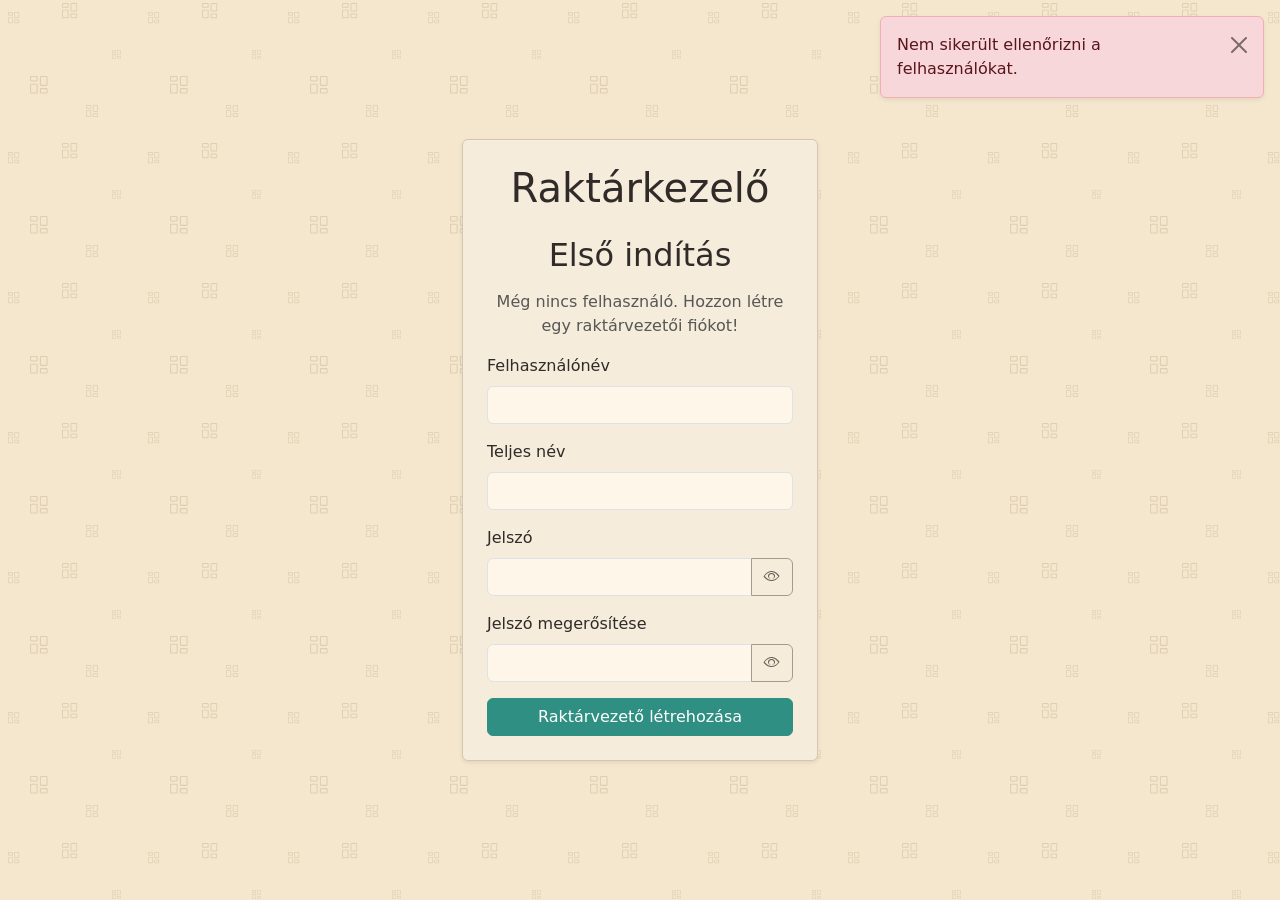
<file: Frontend/index.html>
<!DOCTYPE html>
<html lang="hu">

<head>
    <meta charset="UTF-8">
    <meta name="viewport" content="width=device-width, initial-scale=1.0">

    <title>Raktárkezelő</title>

    <link href="https://cdn.jsdelivr.net/npm/bootstrap@5.3.3/dist/css/bootstrap.min.css" rel="stylesheet">

    <link href="https://cdn.jsdelivr.net/npm/bootstrap-icons@1.11.3/font/bootstrap-icons.min.css" rel="stylesheet">

    <link rel="stylesheet" href="css/style.css">
</head>

<body class="bg-light">

    <div id="auth-section">

        <div class="container">
            <div class="row justify-content-center align-items-center min-vh-100">
                <div class="col-12 col-sm-8 col-md-6 col-lg-4">

                    <div class="card shadow-sm">
                        <div class="card-body p-4">

                            <h1 class="text-center mb-4">
                                Raktárkezelő
                            </h1>

                            <div id="register-section">

                                <h2 class="text-center mb-3">
                                    Első indítás
                                </h2>

                                <p class="text-center text-muted">
                                    Még nincs felhasználó. Hozzon létre egy raktárvezetői fiókot!
                                </p>

                                <form id="register-form">

                                    <div class="mb-3">
                                        <label for="register-username" class="form-label">
                                            Felhasználónév
                                        </label>

                                        <input type="text" class="form-control" id="register-username"
                                            autocomplete="username" required>
                                    </div>

                                    <div class="mb-3">
                                        <label for="register-fullname" class="form-label">
                                            Teljes név
                                        </label>

                                        <input type="text" class="form-control" id="register-fullname"
                                            autocomplete="name" required>
                                    </div>

                                    <div class="mb-3">
                                        <label for="register-password" class="form-label">
                                            Jelszó
                                        </label>

                                        <div class="input-group">
                                            <input type="password" class="form-control" id="register-password"
                                                autocomplete="new-password" required>
                                            <button type="button" class="btn btn-outline-secondary password-toggle"
                                                data-password-target="register-password"
                                                aria-label="Jelszó megjelenítése">
                                                <i class="bi bi-eye" aria-hidden="true"></i>
                                            </button>
                                        </div>
                                    </div>

                                    <div class="mb-3">
                                        <label for="register-password-confirm" class="form-label">
                                            Jelszó megerősítése
                                        </label>

                                        <div class="input-group">
                                            <input type="password" class="form-control" id="register-password-confirm"
                                                autocomplete="new-password" required>
                                            <button type="button" class="btn btn-outline-secondary password-toggle"
                                                data-password-target="register-password-confirm"
                                                aria-label="Jelszó megjelenítése">
                                                <i class="bi bi-eye" aria-hidden="true"></i>
                                            </button>
                                        </div>
                                    </div>

                                    <button type="submit" class="btn btn-primary w-100">
                                        Raktárvezető létrehozása
                                    </button>

                                </form>

                            </div>

                            <div id="login-section" class="d-none">

                                <h2 class="text-center mb-3">
                                    Bejelentkezés
                                </h2>

                                <form id="login-form">

                                    <div class="mb-3">
                                        <label for="username" class="form-label">
                                            <i class="bi bi-person me-1" aria-hidden="true"></i>
                                            Felhasználónév
                                        </label>

                                        <input type="text" class="form-control" id="username" autocomplete="username"
                                            required>
                                    </div>

                                    <div class="mb-3">
                                        <label for="password" class="form-label">
                                            <i class="bi bi-key me-1" aria-hidden="true"></i>
                                            Jelszó
                                        </label>

                                        <div class="input-group">
                                            <input type="password" class="form-control" id="password"
                                                autocomplete="current-password" required>
                                            <button type="button" class="btn btn-outline-secondary password-toggle"
                                                data-password-target="password" aria-label="Jelszó megjelenítése">
                                                <i class="bi bi-eye" aria-hidden="true"></i>
                                            </button>
                                        </div>
                                    </div>

                                    <button type="submit" class="btn btn-primary w-100">
                                        <i class="bi bi-box-arrow-in-right me-1" aria-hidden="true"></i>
                                        Bejelentkezés
                                    </button>

                                </form>

                            </div>

                        </div>
                    </div>

                </div>
            </div>
        </div>

    </div>


    <div id="dashboard-section" class="d-none">

        <div class="container py-4">


            <div class="page-header d-flex justify-content-between align-items-center mb-4">

                <div>
                    <h1>Raktárkezelő</h1>
                    <p id="user-info" class="text-muted mb-0"></p>

                    <p class="text-muted mb-0" id="welcome-message">
                    </p>
                </div>

                <div class="page-header-actions d-flex gap-2">
                    <button id="change-password-button" class="btn btn-outline-secondary password-button"
                        aria-label="Jelszó módosítása" title="Jelszó módosítása">
                        <i class="bi bi-gear" aria-hidden="true"></i>
                        <span class="password-label">Jelszó módosítása</span>
                    </button>

                    <button id="logout-button" class="btn btn-outline-danger logout-button" aria-label="Kijelentkezés"
                        title="Kijelentkezés">
                        <i class="bi bi-box-arrow-left" aria-hidden="true"></i>
                        <span class="logout-label">Kijelentkezés</span>
                    </button>
                </div>

            </div>

            <div class="row g-4">

                <div class="col-12 col-md-6 col-lg-4">

                    <div id="products-card" class="card shadow-sm h-100 dashboard-card" role="link" tabindex="0"
                        aria-label="Termékek megnyitása">

                        <div class="card-body">

                            <h3 class="card-title">
                                <i class="bi bi-box-seam me-2" aria-hidden="true"></i>
                                Termékek
                            </h3>

                            <p class="card-text">
                                Termékek megtekintése és kezelése.
                            </p>

                        </div>

                    </div>

                </div>

                <div id="stock-movements-card" class="col-12 col-md-6 col-lg-4">

                    <div id="stock-navigation-card" class="card shadow-sm h-100 dashboard-card" role="link" tabindex="0"
                        aria-label="Készletmozgás megnyitása">

                        <div class="card-body">

                            <h3 class="card-title">
                                <i class="bi bi-arrow-left-right me-2" aria-hidden="true"></i>
                                Készletmozgás
                            </h3>

                            <p class="card-text">
                                Bevételezés, kiadás és egyéb mozgások rögzítése.
                            </p>

                        </div>

                    </div>

                </div>


                <div class="col-12 col-md-6 col-lg-4">

                    <div id="history-card" class="card shadow-sm h-100 dashboard-card" role="link" tabindex="0"
                        aria-label="Előzmények megnyitása">

                        <div class="card-body">

                            <h3 class="card-title">
                                <i class="bi bi-clock-history me-2" aria-hidden="true"></i>
                                Előzmények
                            </h3>

                            <p class="card-text">
                                Korábbi készletmozgások megtekintése.
                            </p>

                        </div>

                    </div>

                </div>

                <div id="users-card" class="col-12 col-md-6 col-lg-4">
                    <div id="users-navigation-card" class="card shadow-sm h-100 dashboard-card" role="link" tabindex="0"
                        aria-label="Felhasználók megnyitása">
                        <div class="card-body">
                            <h3 class="card-title">
                                <i class="bi bi-person me-2" aria-hidden="true"></i>
                                Felhasználók
                            </h3>

                            <p class="card-text">
                                Felhasználók megtekintése és kezelése.
                            </p>

                        </div>
                    </div>
                </div>

            </div>

        </div>

    </div>

    <div class="modal fade" id="change-password-modal" tabindex="-1" aria-hidden="true"
        aria-labelledby="change-password-modal-title">

        <div class="modal-dialog">

            <div class="modal-content">

                <div class="modal-header">
                    <h5 id="change-password-modal-title" class="modal-title">Jelszó módosítása</h5>

                    <button type="button" class="btn-close" data-bs-dismiss="modal" aria-label="Bezárás">
                    </button>
                </div>

                <div class="modal-body">

                    <form id="change-password-form">

                        <div class="mb-3">
                            <label for="current-password" class="form-label">
                                Jelenlegi jelszó
                            </label>

                            <div class="input-group">
                                <input type="password" id="current-password" class="form-control"
                                    autocomplete="current-password" required>
                                <button type="button" class="btn btn-outline-secondary password-toggle"
                                    data-password-target="current-password" aria-label="Jelszó megjelenítése">
                                    <i class="bi bi-eye" aria-hidden="true"></i>
                                </button>
                            </div>
                        </div>

                        <div class="mb-3">
                            <label for="new-password" class="form-label">
                                Új jelszó
                            </label>

                            <div class="input-group">
                                <input type="password" id="new-password" class="form-control"
                                    autocomplete="new-password" required>
                                <button type="button" class="btn btn-outline-secondary password-toggle"
                                    data-password-target="new-password" aria-label="Jelszó megjelenítése">
                                    <i class="bi bi-eye" aria-hidden="true"></i>
                                </button>
                            </div>
                        </div>

                        <div class="mb-3">
                            <label for="confirm-password" class="form-label">
                                Új jelszó újra
                            </label>

                            <div class="input-group">
                                <input type="password" id="confirm-password" class="form-control"
                                    autocomplete="new-password" required>
                                <button type="button" class="btn btn-outline-secondary password-toggle"
                                    data-password-target="confirm-password" aria-label="Jelszó megjelenítése">
                                    <i class="bi bi-eye" aria-hidden="true"></i>
                                </button>
                            </div>
                        </div>

                        <button type="submit" class="btn btn-primary">
                            Jelszó módosítása
                        </button>

                    </form>

                </div>

            </div>

        </div>

    </div>

    <script src="https://cdn.jsdelivr.net/npm/bootstrap@5.3.3/dist/js/bootstrap.bundle.min.js">
    </script>

    <script src="js/api.js"></script>
    <script src="js/login.js"></script>

</body>

</html>
</file>
<file: Frontend/css/style.css>
body.bg-light {
    background-color: #f4e7ce !important;
    color: #302b28;
    --bs-body-color: #302b28;
    --bs-emphasis-color: #252220;

    background-image: url("data:image/svg+xml,%3Csvg xmlns='http://www.w3.org/2000/svg' width='140' height='140' viewBox='0 0 140 140'%3E%3Cg fill='%23dfceb1'%3E%3Cg transform='translate(8 12) scale(.7)'%3E%3Cpath d='M6 1v3H1V1zM1 0a1 1 0 0 0-1 1v3a1 1 0 0 0 1 1h5a1 1 0 0 0 1-1V1a1 1 0 0 0-1-1zm14 12v3h-5v-3zm-5-1a1 1 0 0 0-1 1v3a1 1 0 0 0 1 1h5a1 1 0 0 0 1-1v-3a1 1 0 0 0-1-1zM6 8v7H1V8zM1 7a1 1 0 0 0-1 1v7a1 1 0 0 0 1 1h5a1 1 0 0 0 1-1V8a1 1 0 0 0-1-1zm14-6v7h-5V1zm-5-1a1 1 0 0 0-1 1v7a1 1 0 0 0 1 1h5a1 1 0 0 0 1-1V1a1 1 0 0 0-1-1z'/%3E%3C/g%3E%3Cg transform='translate(62 3) scale(.95)'%3E%3Cpath d='M6 1v3H1V1zM1 0a1 1 0 0 0-1 1v3a1 1 0 0 0 1 1h5a1 1 0 0 0 1-1V1a1 1 0 0 0-1-1zm14 12v3h-5v-3zm-5-1a1 1 0 0 0-1 1v3a1 1 0 0 0 1 1h5a1 1 0 0 0 1-1v-3a1 1 0 0 0-1-1zM6 8v7H1V8zM1 7a1 1 0 0 0-1 1v7a1 1 0 0 0 1 1h5a1 1 0 0 0 1-1V8a1 1 0 0 0-1-1zm14-6v7h-5V1zm-5-1a1 1 0 0 0-1 1v7a1 1 0 0 0 1 1h5a1 1 0 0 0 1-1V1a1 1 0 0 0-1-1z'/%3E%3C/g%3E%3Cg transform='translate(112 50) scale(.55)'%3E%3Cpath d='M6 1v3H1V1zM1 0a1 1 0 0 0-1 1v3a1 1 0 0 0 1 1h5a1 1 0 0 0 1-1V1a1 1 0 0 0-1-1zm14 12v3h-5v-3zm-5-1a1 1 0 0 0-1 1v3a1 1 0 0 0 1 1h5a1 1 0 0 0 1-1v-3a1 1 0 0 0-1-1zM6 8v7H1V8zM1 7a1 1 0 0 0-1 1v7a1 1 0 0 0 1 1h5a1 1 0 0 0 1-1V8a1 1 0 0 0-1-1zm14-6v7h-5V1zm-5-1a1 1 0 0 0-1 1v7a1 1 0 0 0 1 1h5a1 1 0 0 0 1-1V1a1 1 0 0 0-1-1z'/%3E%3C/g%3E%3Cg transform='translate(30 76) scale(1.1)'%3E%3Cpath d='M6 1v3H1V1zM1 0a1 1 0 0 0-1 1v3a1 1 0 0 0 1 1h5a1 1 0 0 0 1-1V1a1 1 0 0 0-1-1zm14 12v3h-5v-3zm-5-1a1 1 0 0 0-1 1v3a1 1 0 0 0 1 1h5a1 1 0 0 0 1-1v-3a1 1 0 0 0-1-1zM6 8v7H1V8zM1 7a1 1 0 0 0-1 1v7a1 1 0 0 0 1 1h5a1 1 0 0 0 1-1V8a1 1 0 0 0-1-1zm14-6v7h-5V1zm-5-1a1 1 0 0 0-1 1v7a1 1 0 0 0 1 1h5a1 1 0 0 0 1-1V1a1 1 0 0 0-1-1z'/%3E%3C/g%3E%3Cg transform='translate(86 105) scale(.75)'%3E%3Cpath d='M6 1v3H1V1zM1 0a1 1 0 0 0-1 1v3a1 1 0 0 0 1 1h5a1 1 0 0 0 1-1V1a1 1 0 0 0-1-1zm14 12v3h-5v-3zm-5-1a1 1 0 0 0-1 1v3a1 1 0 0 0 1 1h5a1 1 0 0 0 1-1v-3a1 1 0 0 0-1-1zM6 8v7H1V8zM1 7a1 1 0 0 0-1 1v7a1 1 0 0 0 1 1h5a1 1 0 0 0 1-1V8a1 1 0 0 0-1-1zm14-6v7h-5V1zm-5-1a1 1 0 0 0-1 1v7a1 1 0 0 0 1 1h5a1 1 0 0 0 1-1V1a1 1 0 0 0-1-1z'/%3E%3C/g%3E%3C/g%3E%3C/svg%3E");

    background-repeat: repeat;
}

.card {
    background-color: #f5ecdb;
    border-color: #d4c7b0;
}

.modal-content {
    background-color: #f5ecdb;
    border-color: #d4c7b0;
}

.form-control,
.form-select {
    background-color: #fff6ea;
}

.search-icon {
    color: #685f57;
    background-color: #fff6ea;
    border-color: #d4c7b0;
}

.table {
    --bs-table-color: #302b28;
    --bs-table-bg: #f5ecdb;
    --bs-table-striped-bg: #fff6ea;
    --bs-table-hover-bg: #f1e2cb;
    --bs-table-border-color: #d4c7b0;
}

.table-loading-cell,
.table-error-cell {
    background-color: #f5ecdb !important;
}

.skeleton-line {
    width: 70%;
    height: 1rem;
    margin: 0.35rem auto;
    border-radius: 0.25rem;
    background: linear-gradient(90deg, #eadcc8 25%, #fff6ea 50%, #eadcc8 75%);
    background-size: 200% 100%;
    animation: skeleton-shimmer 1.5s ease-in-out infinite;
}

@keyframes skeleton-shimmer {
    from {
        background-position: 200% 0;
    }

    to {
        background-position: -200% 0;
    }
}

.btn-primary {
    --bs-btn-bg: #2f8f83;
    --bs-btn-border-color: #2f8f83;
    --bs-btn-hover-bg: #28786e;
    --bs-btn-hover-border-color: #28786e;
    --bs-btn-active-bg: #21655d;
    --bs-btn-active-border-color: #21655d;
}

.btn-outline-primary {
    --bs-btn-color: #28786e;
    --bs-btn-border-color: #55a99e;
    --bs-btn-hover-bg: #2f8f83;
    --bs-btn-hover-border-color: #2f8f83;
    --bs-btn-active-bg: #28786e;
    --bs-btn-active-border-color: #28786e;
}

.btn-danger {
    --bs-btn-bg: #c85a4a;
    --bs-btn-border-color: #c85a4a;
    --bs-btn-hover-bg: #b94b3b;
    --bs-btn-hover-border-color: #b94b3b;
    --bs-btn-active-bg: #aa4032;
    --bs-btn-active-border-color: #aa4032;
}

.btn-outline-danger {
    --bs-btn-color: #b94b3b;
    --bs-btn-border-color: #c85a4a;
    --bs-btn-hover-bg: #c85a4a;
    --bs-btn-hover-border-color: #c85a4a;
    --bs-btn-active-bg: #b94b3b;
    --bs-btn-active-border-color: #b94b3b;
}

.reorder-warning {
    color: #b94b3b !important;
}

.btn-secondary {
    --bs-btn-bg: #786f66;
    --bs-btn-border-color: #786f66;
    --bs-btn-hover-bg: #685f57;
    --bs-btn-hover-border-color: #685f57;
    --bs-btn-active-bg: #5b534c;
    --bs-btn-active-border-color: #5b534c;
}

.btn-outline-secondary {
    --bs-btn-color: #685f57;
    --bs-btn-border-color: #a69a8d;
    --bs-btn-hover-bg: #786f66;
    --bs-btn-hover-border-color: #786f66;
    --bs-btn-active-bg: #685f57;
    --bs-btn-active-border-color: #685f57;
}

.page-header {
    gap: 1rem;
}

.page-header-actions {
    flex-shrink: 0;
}

.dashboard-card {
    cursor: pointer;
    transition: background-color 0.2s ease, box-shadow 0.2s ease;
}

.dashboard-card:hover,
.dashboard-card:focus-visible {
    background-color: #fff6ea;
    box-shadow: 0 0.5rem 1rem rgba(86, 57, 39, 0.15) !important;
}

.notification-container {
    position: fixed;
    top: 1rem;
    right: 1rem;
    z-index: 1080;
    width: min(24rem, calc(100vw - 2rem));
}

.notification-container .alert {
    margin-bottom: 0.75rem;
}

.button-loading-icon {
    font-size: 1.1em;
    letter-spacing: 0.1em;
}

.mobile-card-table td {
    vertical-align: middle;
}

.numeric-with-unit {
    white-space: nowrap;
}

.mobile-card-table td.text-end {
    display: flex;
    flex-wrap: wrap;
    align-items: center;
    justify-content: flex-end;
    gap: 0.35rem;
}

.movement-history-panel {
    padding-top: 1rem;
    border-top: 1px solid #d4c7b0;
}

.movement-history-list {
    display: grid;
    gap: 0.5rem;
}

.movement-history-item {
    display: grid;
    grid-template-columns: minmax(0, 1.5fr) repeat(3, minmax(5rem, 0.75fr));
    gap: 0.75rem;
    align-items: center;
    padding: 0.75rem;
    background-color: #fff6ea;
    border: 1px solid #d4c7b0;
    border-radius: 0.35rem;
}

.movement-history-item strong {
    display: block;
}

.movement-history-meta {
    color: #685f57;
    font-size: 0.875rem;
}

@media (max-width: 767.98px) {
    .movement-history-item {
        grid-template-columns: repeat(2, minmax(0, 1fr));
    }
}

@media (max-width: 575.98px) {
    .page-header {
        align-items: stretch !important;
        flex-direction: column;
    }

    .page-header-actions {
        width: 100%;
    }

    .page-header-actions > .btn {
        flex: 1 1 auto;
    }

    #dashboard-section .container {
        padding-bottom: 5.5rem !important;
    }

    #dashboard-section .page-header-actions {
        position: fixed;
        right: 0;
        bottom: 0;
        left: 0;
        z-index: 1030;
        display: flex;
        width: 100%;
        padding: 0.75rem 1rem;
        background-color: #f5ecdb;
        border-top: 1px solid #d4c7b0;
        box-shadow: 0 -0.25rem 0.75rem rgba(0, 0, 0, 0.08);
    }

    .inner-page > .container {
        padding-bottom: 5.5rem !important;
    }

    .inner-page .back-page-actions {
        position: fixed;
        right: 0;
        bottom: 0;
        left: 0;
        z-index: 1030;
        display: flex;
        width: 100%;
        justify-content: flex-end;
        padding: 0.75rem 1rem;
        background-color: #f5ecdb;
        border-top: 1px solid #d4c7b0;
        box-shadow: 0 -0.25rem 0.75rem rgba(0, 0, 0, 0.08);
    }

    .inner-page .back-page-actions > .btn {
        flex: 0 0 auto;
    }

    .logout-button .logout-label {
        display: none;
    }

    .password-button .password-label {
        display: none;
    }

    .back-button .back-label {
        display: none;
    }
}

@media (max-width: 767.98px) {
    .mobile-card-table {
        border-collapse: separate;
        border-spacing: 0 0.75rem;
        margin-top: -0.75rem;
    }

    .mobile-card-table thead {
        position: absolute;
        width: 1px;
        height: 1px;
        padding: 0;
        margin: -1px;
        overflow: hidden;
        clip: rect(0, 0, 0, 0);
        white-space: nowrap;
        border: 0;
    }

    .mobile-card-table tbody,
    .mobile-card-table tr,
    .mobile-card-table td {
        display: block;
        width: 100%;
    }

    .mobile-card-table tr {
        padding: 0.75rem 1rem;
        background: #f5ecdb;
        border: 1px solid #d4c7b0;
        border-radius: 0.5rem;
        box-shadow: 0 0.125rem 0.25rem rgba(0, 0, 0, 0.075);
    }

    .mobile-card-table td {
        display: flex;
        justify-content: space-between;
        gap: 1rem;
        padding: 0.4rem 0;
        border: 0;
        text-align: right !important;
    }

    .mobile-card-table td::before {
        flex: 0 0 auto;
        color: #6c757d;
        content: attr(data-label);
        font-weight: 600;
        text-align: left;
    }

    .mobile-card-table .text-center {
        display: block;
        text-align: center !important;
    }

    .mobile-card-table .text-center::before {
        content: none;
    }

    .mobile-card-table td.text-end {
        display: flex;
        flex-wrap: wrap;
        justify-content: flex-start;
        gap: 0.5rem;
        margin-top: 0.5rem;
        padding-top: 0.75rem;
        border-top: 1px solid #d4c7b0;
        text-align: left !important;
    }

    .mobile-card-table td.text-end::before {
        flex-basis: 100%;
    }

    .product-table td:nth-child(1),
    .product-table td:nth-child(5),
    .product-table td:nth-child(6),
    .product-table td:nth-child(9),
    .product-table td:nth-child(11),
    .product-table td:nth-child(12),
    .product-table td:nth-child(13),
    .product-table td:nth-child(14) {
        display: none;
    }

    .history-table td:nth-child(1),
    .history-table td:nth-child(8),
    .history-table td:nth-child(9) {
        display: none;
    }

    .users-table td:nth-child(1) {
        display: none;
    }
}

.low-stock td {
    color: #6f3029;
}

:focus-visible {
    outline: 3px solid #2f8f83;
    outline-offset: 2px;
}

.btn:focus-visible,
.form-control:focus-visible,
.form-select:focus-visible {
    box-shadow: 0 0 0 0.2rem rgba(47, 143, 131, 0.3);
}
</file>
